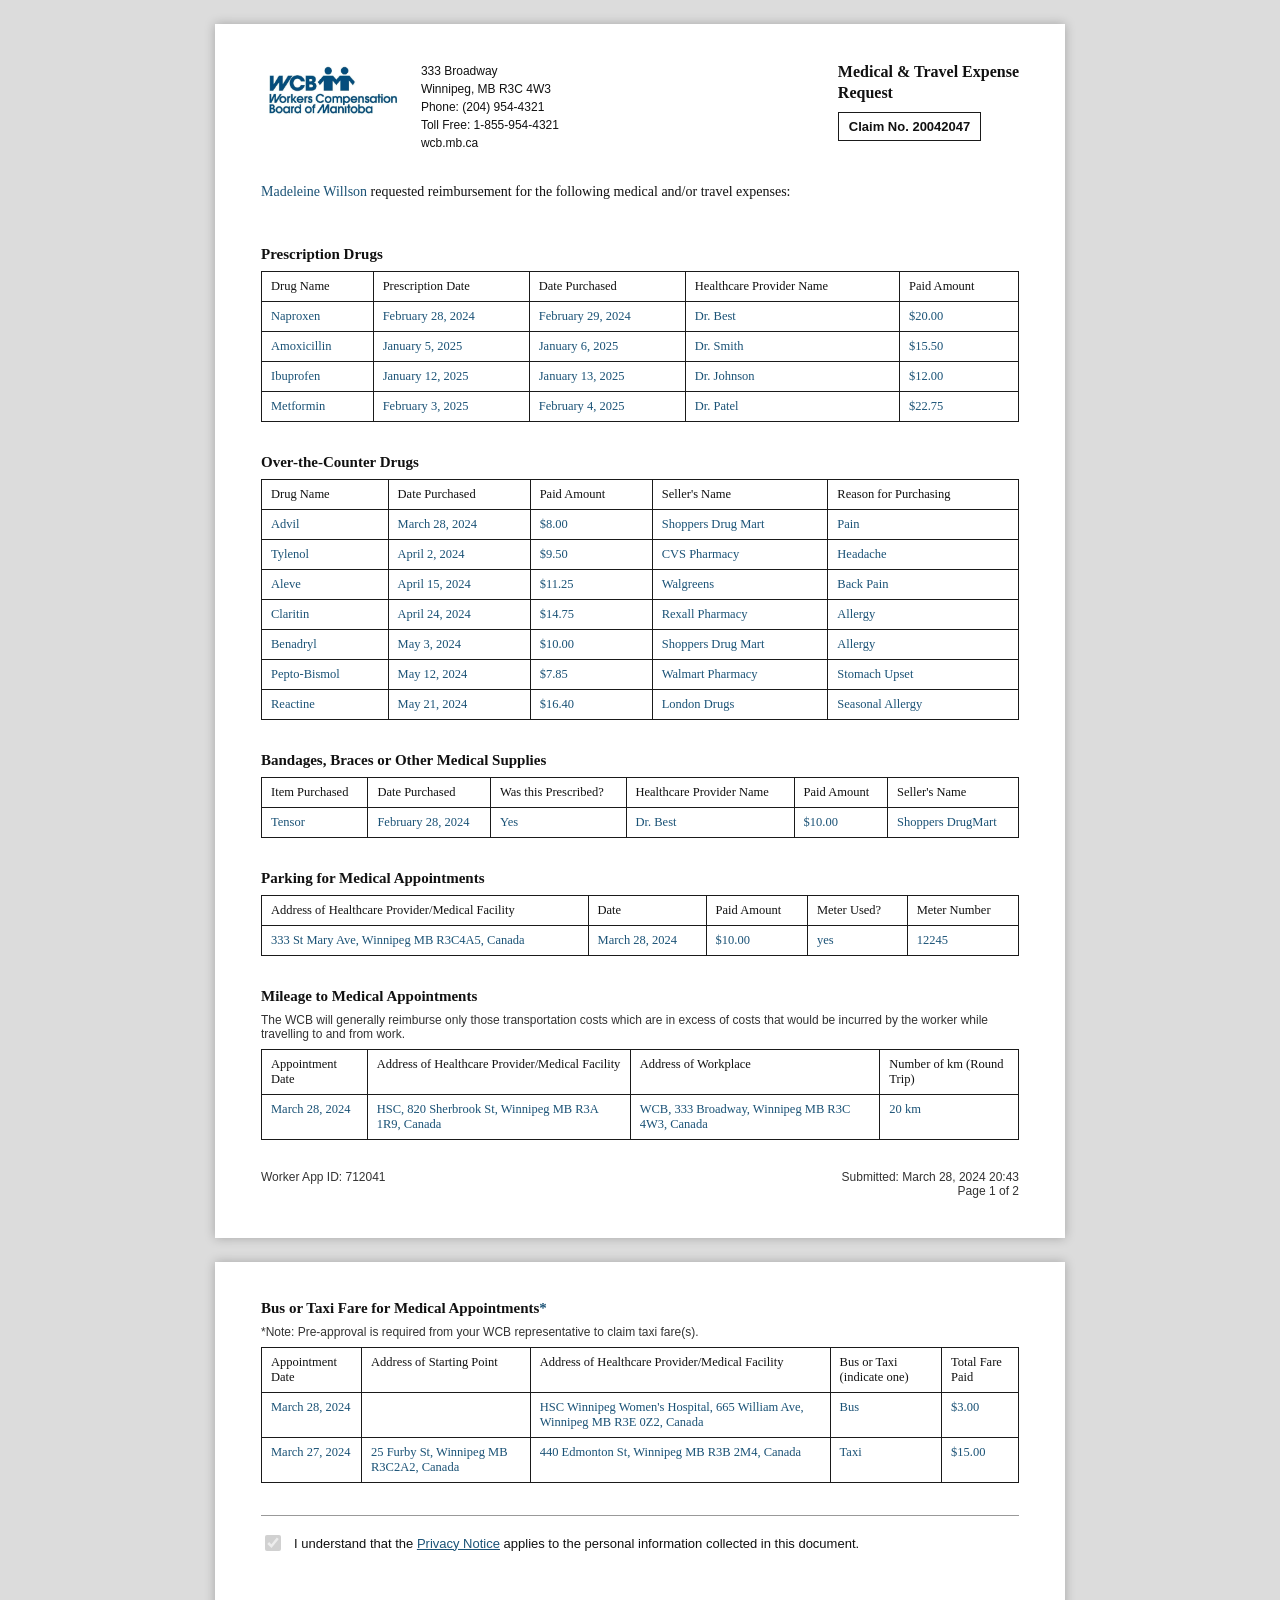
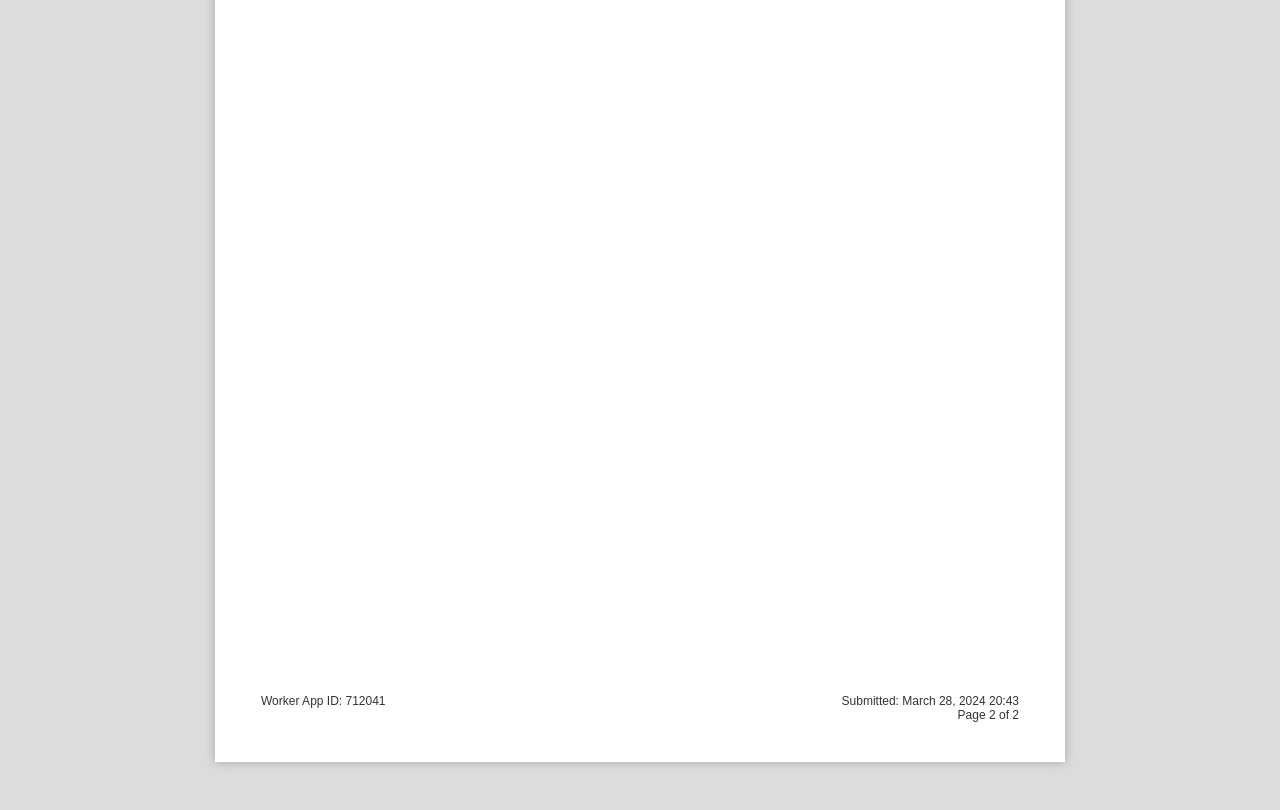
<file: task1/index.html>
<!DOCTYPE html>
<html lang="en">
<head>
    <meta charset="UTF-8">
    <meta name="viewport" content="width=device-width, initial-scale=1.0">
    <title>Document</title>
    <link rel="stylesheet" href="./style.css">
</head>
<body>
     <div class="page" id="page1">
    <div class="doc-header">
      <div class="left-col">
        <div class="logo-block"><img src="[data-uri]" alt="WCB Workers Compensation Board of Manitoba logo"></div>
        <div class="addr" id="orgAddress"></div>
      </div>
      <div class="right-col">
        <h1>Medical &amp; Travel Expense<br>Request</h1>
        <div class="claim-box">Claim No. <span id="claimNo"></span></div>
      </div>
    </div>

    <p class="intro-line">
      <span class="name-link" id="workerName"></span> requested reimbursement for the following medical and/or travel expenses:
    </p>

    <h3 class="section-title">Prescription Drugs</h3>
    <table class="data-table" id="tbl-prescription">
      <thead>
        <tr>
          <th>Drug Name</th><th>Prescription Date</th><th>Date Purchased</th><th>Healthcare Provider Name</th><th>Paid Amount</th>
        </tr>
      </thead>
      <tbody></tbody>
    </table>

    <h3 class="section-title">Over-the-Counter Drugs</h3>
    <table class="data-table" id="tbl-otc">
      <thead>
        <tr>
          <th>Drug Name</th><th>Date Purchased</th><th>Paid Amount</th><th>Seller's Name</th><th>Reason for Purchasing</th>
        </tr>
      </thead>
      <tbody></tbody>
    </table>

    <h3 class="section-title">Bandages, Braces or Other Medical Supplies</h3>
    <table class="data-table" id="tbl-supplies">
      <thead>
        <tr>
          <th>Item Purchased</th><th>Date Purchased</th><th>Was this Prescribed?</th><th>Healthcare Provider Name</th><th>Paid Amount</th><th>Seller's Name</th>
        </tr>
      </thead>
      <tbody></tbody>
    </table>

    <h3 class="section-title">Parking for Medical Appointments</h3>
    <table class="data-table" id="tbl-parking">
      <thead>
        <tr>
          <th>Address of Healthcare Provider/Medical Facility</th><th>Date</th><th>Paid Amount</th><th>Meter Used?</th><th>Meter Number</th>
        </tr>
      </thead>
      <tbody></tbody>
    </table>

    <h3 class="section-title">Mileage to Medical Appointments</h3>
    <p class="section-note">The WCB will generally reimburse only those transportation costs which are in excess of costs that would be incurred by the worker while travelling to and from work.</p>
    <table class="data-table" id="tbl-mileage">
      <thead>
        <tr>
          <th>Appointment Date</th><th>Address of Healthcare Provider/Medical Facility</th><th>Address of Workplace</th><th>Number of km (Round Trip)</th>
        </tr>
      </thead>
      <tbody></tbody>
    </table>

    <div class="doc-footer">
      <div class="foot-left">Worker App ID: <span id="workerAppId"></span></div>
      <div class="foot-right">
        Submitted: <span id="submittedAt"></span><br>
        Page 1 of <span id="pageTotal"></span>
      </div>
    </div>
  </div>

  <!-- ============ DOCUMENT — PAGE 2 ============ -->
  <div class="page" id="page2">
    <h3 class="section-title" style="margin-top:0;">Bus or Taxi Fare for Medical Appointments<span class="footnote-star">*</span></h3>
    <p class="section-note">*Note: Pre-approval is required from your WCB representative to claim taxi fare(s).</p>
    <table class="data-table" id="tbl-fare">
      <thead>
        <tr>
          <th>Appointment Date</th><th>Address of Starting Point</th><th>Address of Healthcare Provider/Medical Facility</th><th>Bus or Taxi (indicate one)</th><th>Total Fare Paid</th>
        </tr>
      </thead>
      <tbody></tbody>
    </table>

    <div class="privacy-row">
      <input type="checkbox" checked disabled>
      <span>I understand that the <a href="#" onclick="return false;">Privacy Notice</a> applies to the personal information collected in this document.</span>
    </div>

    <div class="doc-footer">
      <div class="foot-left">Worker App ID: <span id="workerAppId2"></span></div>
      <div class="foot-right">
        Submitted: <span id="submittedAt2"></span><br>
        Page 2 of <span id="pageTotal2"></span>
      </div>
    </div>
  </div>
    
  <script src="./scripts.js"></script>
</body>
</html>
</file>
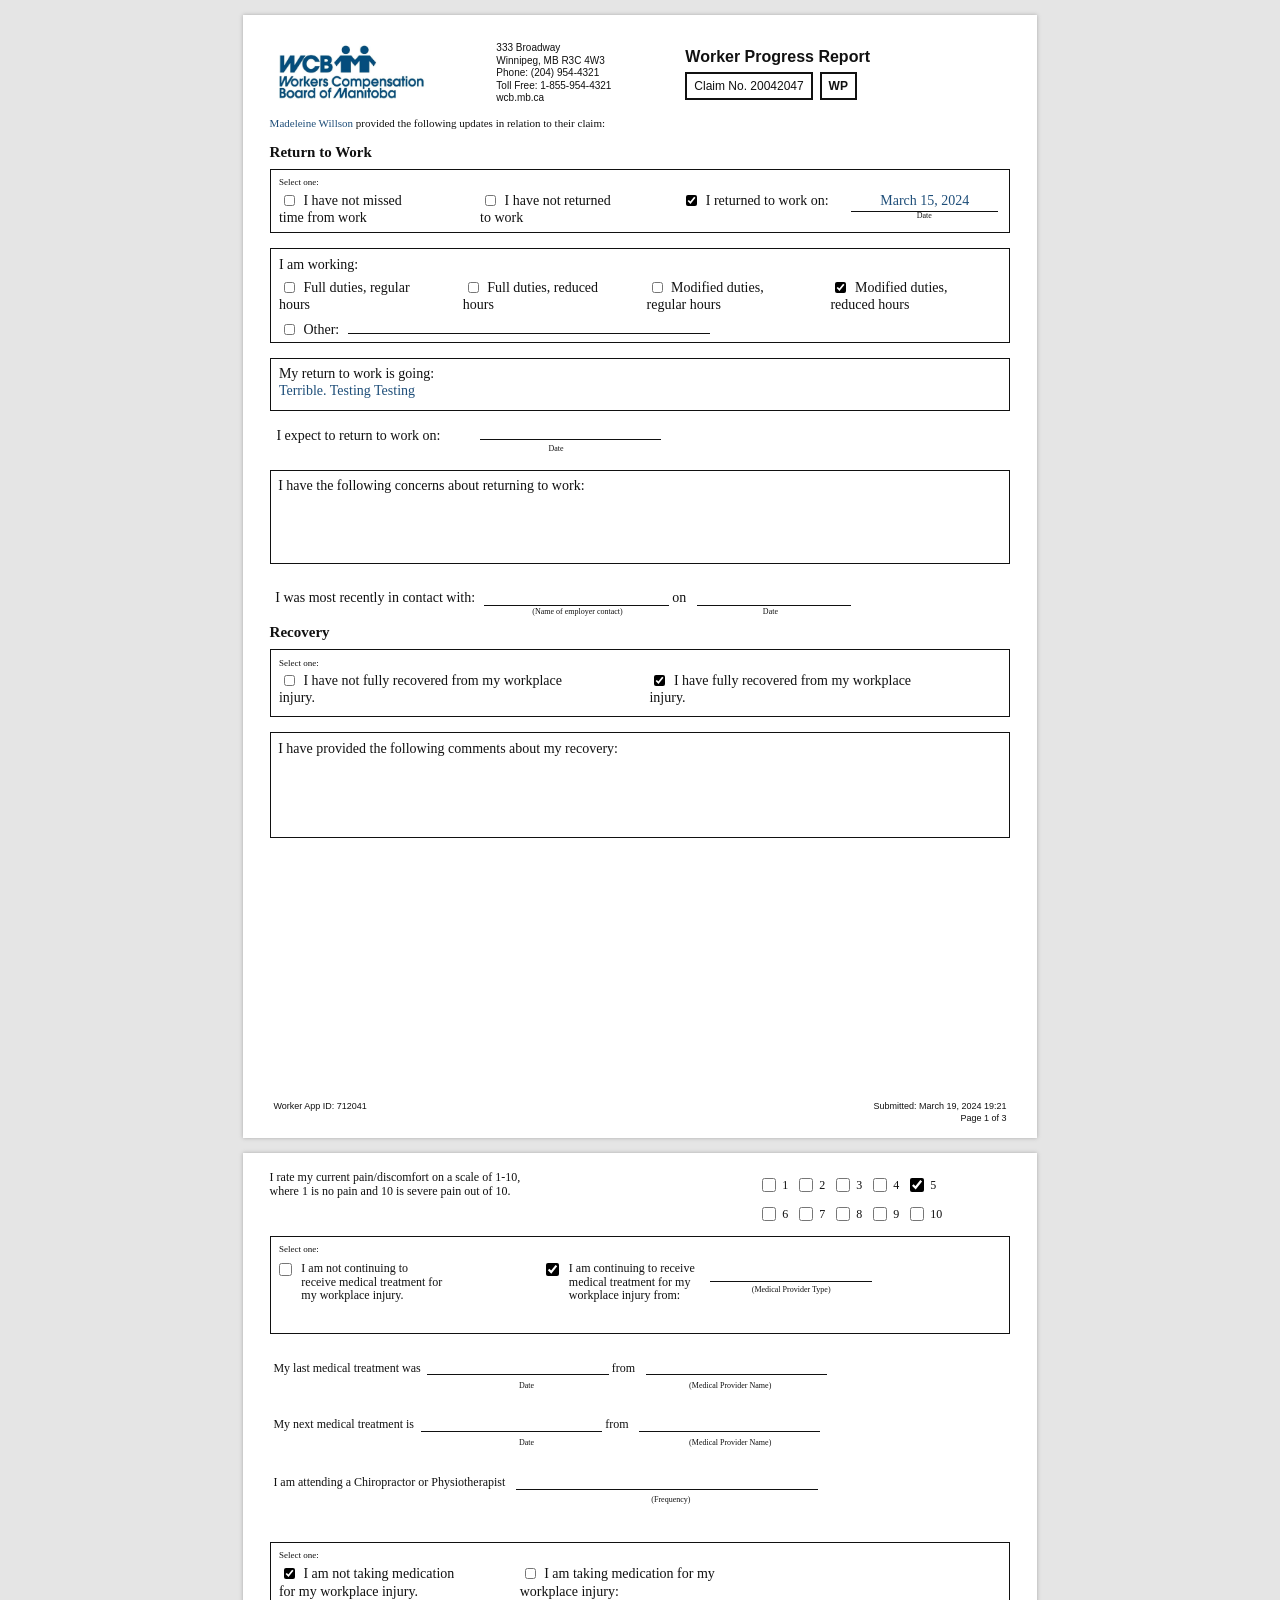
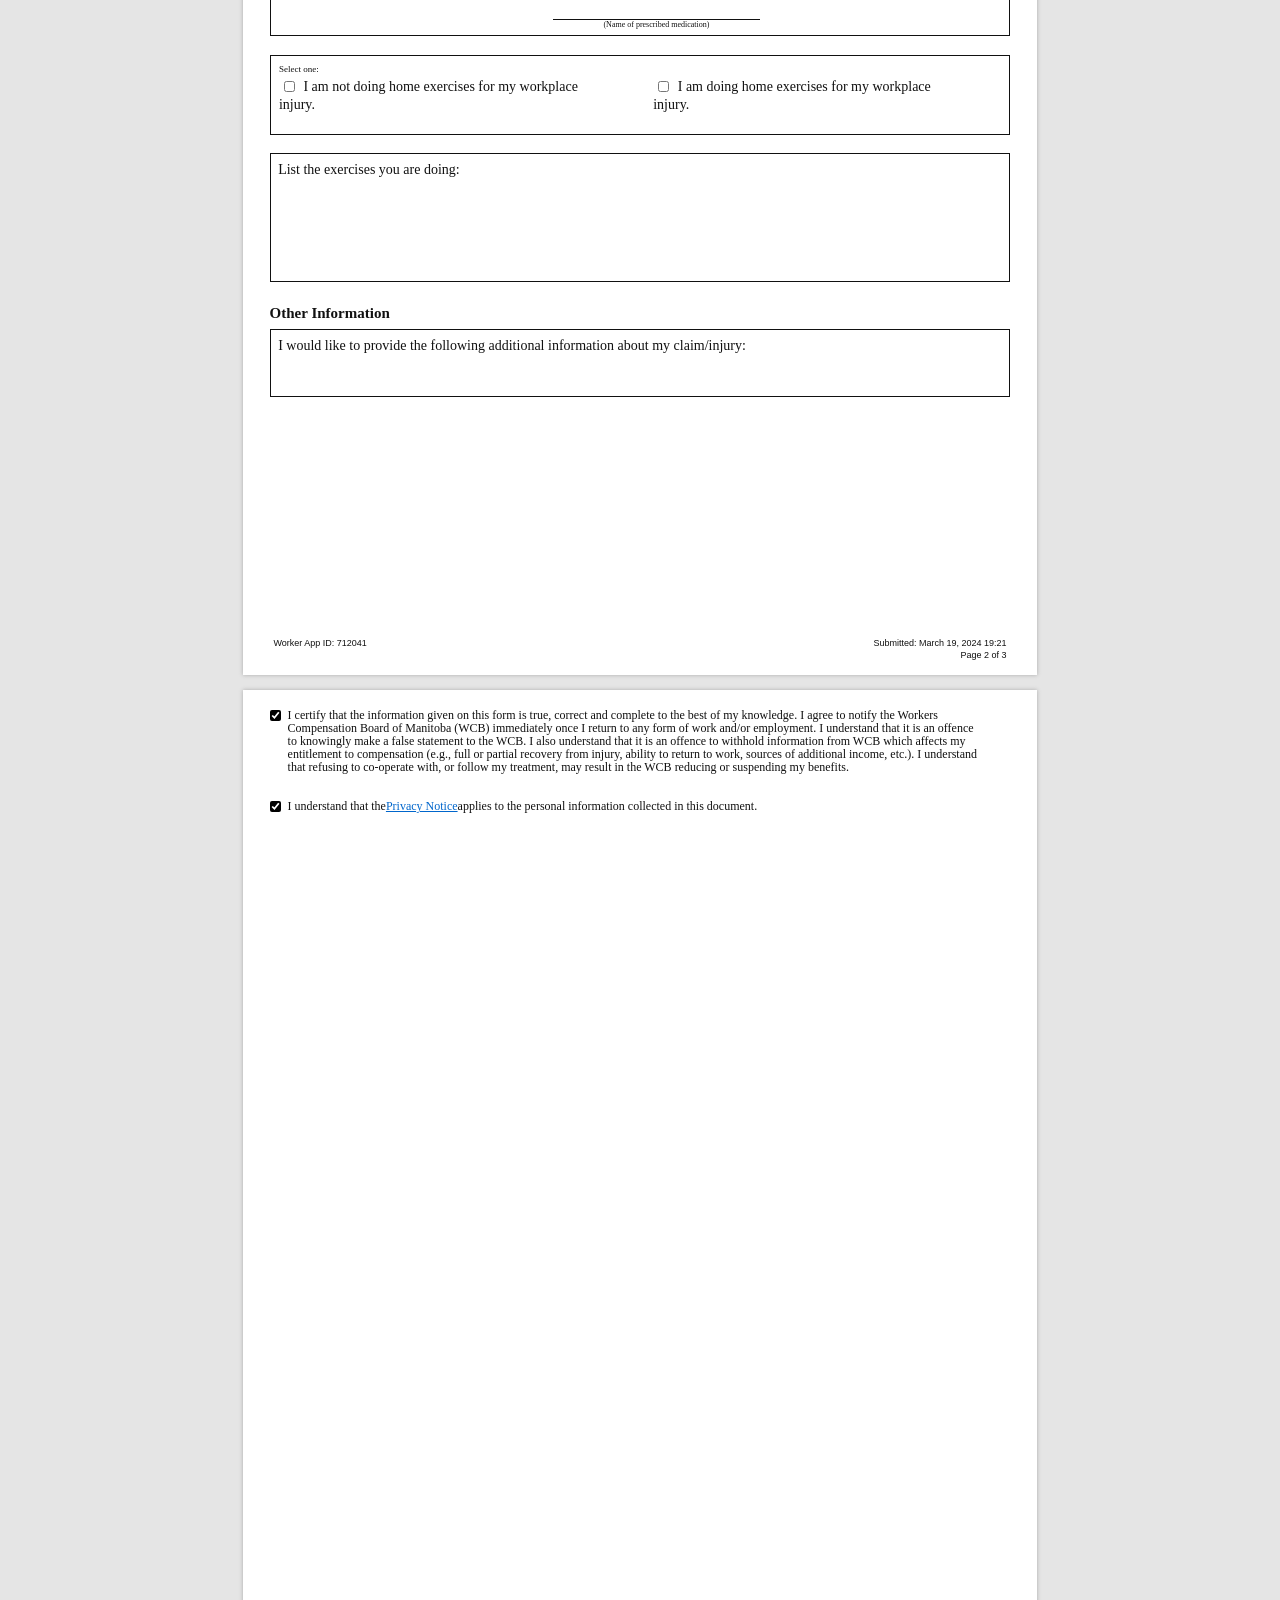
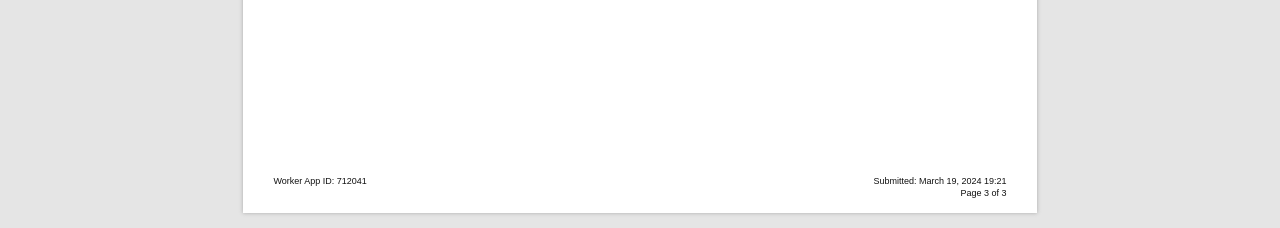
<file: task2/index.html>
<!DOCTYPE html>
<html>
<head>
    <title>Worker Progress Report</title>
    <link rel="stylesheet" href="index.css">
</head>
<body>

<div class="page">
    <div class="header">
        <img src="logo.jpeg" class="wcb">

        <div class="address">
            333 Broadway<br>
            Winnipeg, MB R3C 4W3<br>
            Phone: (204) 954-4321<br>
            Toll Free: 1-855-954-4321<br>
            wcb.mb.ca
        </div>

        <div class="title-area">
            <div class="title">Worker Progress Report</div>
            <div class="claim">Claim No. <span id="claimNo"></span></div>
            <div class="wp">WP</div>
        </div>
    </div>

    <div class="intro">
        <span id="workerName"></span> provided the following updates in relation to their claim:
    </div>

    <h2>Return to Work</h2>

    <div class="box return-box">
        <div class="select">Select one:</div>
        <div class="row return-options">
            <label><input type="checkbox"> I have not missed<br>time from work</label>
            <label><input type="checkbox"> I have not returned<br>to work</label>
            <label class="returned"><input type="checkbox" checked> I returned to work on:
                <span class="date-line" id="returnDate"></span>
                <span class="line-label">Date</span>
            </label>
        </div>
    </div>

    <div class="box working-box">
        <div>I am working:</div>
        <div class="row work-options">
            <label><input type="checkbox"> Full duties, regular<br>hours</label>
            <label><input type="checkbox"> Full duties, reduced<br>hours</label>
            <label><input type="checkbox"> Modified duties,<br>regular hours</label>
            <label><input type="checkbox" checked> Modified duties,<br>reduced hours</label>
        </div>
        <div class="other"><input type="checkbox"> Other: <span></span></div>
    </div>

    <div class="box status-box">
        My return to work is going:<br>
        <span class="blue" id="returnStatus"></span>
    </div>

    <div class="expect">
        I expect to return to work on:
        <span class="date-line" id="expectedDate"></span>
        <span class="line-label">Date</span>
    </div>

    <div class="big-box concerns">
        I have the following concerns about returning to work:<br>
        <span id="concerns"></span>
    </div>

    <div class="contact">
        I was most recently in contact with:
        <span class="under-line" id="employerContact"></span>
        on
        <span class="under-line date-under" id="contactDate"></span>
        <div class="under-text contact-name">(Name of employer contact)</div>
        <div class="under-text contact-date">Date</div>
    </div>

    <h2>Recovery</h2>

    <div class="box recovery-choice">
        <div class="select">Select one:</div>
        <div class="row">
            <label><input type="checkbox"> I have not fully recovered from my workplace<br>injury.</label>
            <label><input type="checkbox" checked> I have fully recovered from my workplace<br>injury.</label>
        </div>
    </div>

    <div class="big-box recovery-comments">
        I have provided the following comments about my recovery:<br>
        <span id="recoveryComments"></span>
    </div>

    <div class="footer">
        <span>Worker App ID: <span id="appId"></span></span>
        <span>Submitted: <span id="submitted"></span><br>Page 1 of 3</span>
    </div>
</div>


<div class="page">
    <div class="pain">
        <div>
            I rate my current pain/discomfort on a scale of 1-10,<br>
            where 1 is no pain and 10 is severe pain out of 10.
        </div>
        <div class="pain-grid" id="painScale"></div>
    </div>

   <div class="box treatment-box">

    <div class="select">Select one:</div>

    <div class="treatment-options">

        
        <label class="treatment-option">
            <input type="checkbox">
            <span>
                I am not continuing to<br>
                receive medical treatment for<br>
                my workplace injury.
            </span>
        </label>

      
        <div class="treatment-option option-two">
            <label>
                <input type="checkbox" checked>
                <span>
                    I am continuing to receive<br>
                    medical treatment for my<br>
                    workplace injury from:
                </span>
            </label>

            <div class="provider-area">
                <div class="provider-line"></div>
                <div class="provider-label">(Medical Provider Type)</div>
            </div>
        </div>

    </div>

</div>

    <div class="medical-line">
        My last medical treatment was
        <span class="line medical-date" id="lastDate"></span>
        from
        <span class="line medical-provider" id="lastProvider"></span>
        <div class="medical-label date-lab">Date</div>
        <div class="medical-label provider-lab">(Medical Provider Name)</div>
    </div>

    <div class="medical-line">
        My next medical treatment is
        <span class="line medical-date" id="nextDate"></span>
        from
        <span class="line medical-provider" id="nextProvider"></span>
        <div class="medical-label date-lab">Date</div>
        <div class="medical-label provider-lab">(Medical Provider Name)</div>
    </div>

    <div class="medical-line physio">
        I am attending a Chiropractor or Physiotherapist
        <span class="line frequency" id="frequency"></span>
        <div class="medical-label frequency-label">(Frequency)</div>
    </div>

    <div class="box medication-box">
        <div class="select">Select one:</div>
        <div class="row">
            <label><input type="checkbox" checked> I am not taking medication<br>for my workplace injury.</label>
            <label><input type="checkbox"> I am taking medication for my<br>workplace injury:
                <span class="med-line" id="medication"></span>
                <span class="line-label">(Name of prescribed medication)</span>
            </label>
        </div>
    </div>

    <div class="box exercise-choice">
        <div class="select">Select one:</div>
        <div class="row">
            <label><input type="checkbox"> I am not doing home exercises for my workplace<br>injury.</label>
            <label><input type="checkbox"> I am doing home exercises for my workplace<br>injury.</label>
        </div>
    </div>

    <div class="big-box exercises">
        List the exercises you are doing:<br>
        <span id="exerciseText"></span>
    </div>

    <h2 class="other-heading">Other Information</h2>

    <div class="other-info">
        I would like to provide the following additional information about my claim/injury:<br>
        <span class="blue" id="otherInfo"></span>
    </div>

    <div class="footer">
        <span>Worker App ID: <span id="appId2"></span></span>
        <span>Submitted: <span id="submitted2"></span><br>Page 2 of 3</span>
    </div>
</div>


<div class="page page-three">
    <div class="certification">
        <p>
            <input type="checkbox" checked>
            I certify that the information given on this form is true, correct and complete to the best of my
            knowledge. I agree to notify the Workers Compensation Board of Manitoba (WCB) immediately once I
            return to any form of work and/or employment. I understand that it is an offence to knowingly make
            a false statement to the WCB. I also understand that it is an offence to withhold information from
            WCB which affects my entitlement to compensation (e.g., full or partial recovery from injury, ability
            to return to work, sources of additional income, etc.). I understand that refusing to co-operate with,
            or follow my treatment, may result in the WCB reducing or suspending my benefits.
        </p>

        <p>
            <input type="checkbox" checked>
            I understand that the <a href="#">Privacy Notice</a> applies to the personal information collected in this document.
        </p>
    </div>

    <div class="footer">
        <span>Worker App ID: <span id="appId3"></span></span>
        <span>Submitted: <span id="submitted3"></span><br>Page 3 of 3</span>
    </div>
</div>

<script src="index.js"></script>
</body>
</html>
</file>
<file: task1/style.css>
:root{
    --wcb-blue:#1a5276;
    --line:#1a1a1a;
    --link:#1a5276;
    --page-bg:#dcdcdc;
    --paper:#ffffff;
  }
  *{box-sizing:border-box;}
  body{
    margin:0;
    font-family:Georgia,'Times New Roman',serif;
    background:var(--page-bg);
    color:#111;
    padding:24px 0;
  }

  .page{
    width:850px;
    min-height:1100px;
    margin:0 auto 24px;
    background:var(--paper);
    padding:38px 46px 40px;
    box-shadow:0 0 10px rgba(0,0,0,0.25);
    position:relative;
    display:flex;
    flex-direction:column;
  }

  .doc-header{
    display:flex;
    justify-content:space-between;
    align-items:flex-start;
    padding-bottom:14px;
    margin-bottom:18px;
  }
  .doc-header .logo-block img{
    height:60px;
    display:block;
  }
  .doc-header .addr{
    font-size:12px;
    line-height:1.5;
    font-family:Arial,Helvetica,sans-serif;
    margin-top:0;
  }
  .doc-header .left-col{
    display:flex;
    gap:20px;
  }
  .doc-header .right-col{
    text-align:left;
  }
  .doc-header .right-col h1{
    font-size:16px;
    margin:0 0 8px 0;
    line-height:1.3;
  }
  .claim-box{
    display:inline-block;
    border:1px solid var(--line);
    padding:6px 10px;
    font-size:13px;
    font-weight:bold;
    font-family:Arial,Helvetica,sans-serif;
  }

  .intro-line{
    font-size:14px;
    margin:0 0 20px 0;
  }
  .intro-line .name-link, .cell-link{
    color:var(--link);
  }

  h3.section-title{
    font-size:15px;
    margin:26px 0 8px;
    font-weight:bold;
  }
  .section-note{
    font-family:Arial,Helvetica,sans-serif;
    font-size:12px;
    margin:0 0 8px;
    color:#333;
  }
  .footnote-star{
    color:var(--wcb-blue);
  }

  .page + .page{
    margin-top:24px;
  }

  table.data-table{
    width:100%;
    border-collapse:collapse;
    font-family:Georgia,'Times New Roman',serif;
    font-size:12.5px;
    margin-bottom:6px;
  }
  table.data-table th, table.data-table td{
    border:1px solid var(--line);
    padding:7px 9px;
    text-align:left;
    vertical-align:top;
  }
  table.data-table th{
    font-weight:normal;
    background:#fff;
  }
  table.data-table td.cell-link{
    color:var(--link);
  }
  table.data-table td.empty-row{
    text-align:center;
    font-style:italic;
    color:#777;
    padding:10px;
  }

  .privacy-row{
    display:flex;
    align-items:center;
    gap:10px;
    border-top:1px solid #999;
    margin-top:26px;
    padding-top:16px;
    font-size:13px;
    font-family:Arial,Helvetica,sans-serif;
  }
  .privacy-row input{
    width:16px;height:16px;
  }
  .privacy-row a{color:var(--link);}

  .doc-footer{
    display:flex;
    justify-content:space-between;
    margin-top:auto;
    padding-top:24px;
    font-family:Arial,Helvetica,sans-serif;
    font-size:12px;
    color:#333;
  }
  .doc-footer .foot-right{
    text-align:right;
  }

  @media (max-width:640px){
    .page{padding:20px;}
    .doc-header{flex-direction:column;gap:14px;}
    .doc-header .right-col{text-align:left;}
    table.data-table{font-size:11px;}
    table.data-table th, table.data-table td{padding:5px 6px;}
  }
</file>
<file: task2/index.css>
* {
    box-sizing: border-box;
}

html,
body {
    margin: 0;
    padding: 0;
}

body {
    background: #e5e5e5;
    color: #111;
    font-family: "Times New Roman", Times, serif;
    font-size: 14px;
}


.page {
    width: 210mm;
    height: 297mm;
    margin: 15px auto;
    padding: 5mm 7mm 12mm;
    background: white;
    position: relative;
    overflow: hidden;
    box-shadow: 0 0 4px #aaa;
}


.header {
    height: 21mm;
    display: grid;
    grid-template-columns: 50mm 40mm 1fr;
    column-gap: 10mm;
    align-items: center;
}

.wcb {
    width: 50mm;
    height: 18mm;
    object-fit: contain;
    object-position: left center;
}

.address {
    font-family: Arial, sans-serif;
    font-size: 10px;
    line-height: 1.25;
    padding-top: 0;
    align-self: center;
}

.title-area {
    text-align: left;
    font-family: Arial, sans-serif;
    align-self: center;

}

.title {
    font-size: 16px;
    font-weight: bold;
    margin: 0 0 6px;
}

.claim {
    display: inline-block;
    border: 2px solid #111;
    padding: 5px 7px;
    font-size: 12px;
}

.wp {
    display: inline-block;
    border: 2px solid #111;
    padding: 5px 7px;
    font-size: 12px;
    font-weight: bold;
    margin-left: 3px;
}


.intro {
    color: #111;
    font-size: 11px;
    margin: 1mm 0 4mm;
}

.intro span {
    color: #1e4e79;
}


h2 {
    font-size: 15px;
    font-weight: bold;
    margin: 0 0 2mm;
}


.box {
    border: 1.5px solid #111;
    padding: 2mm 2.2mm;
    margin-bottom: 4mm;
}

.select {
    font-size: 9px;
    margin-bottom: 1.5mm;
}

.row {
    display: flex;
    align-items: flex-start;
    gap: 4.5mm;
}

.row label {
    flex: 1;
    line-height: 1.05;
}


input[type="checkbox"] {
    width: 11px;
    height: 11px;
    margin: 2px 5px 5px 5px;
    padding: 0;
    vertical-align: -1px;
    accent-color: black;
}


.return-box {
    height: 17mm;
    margin-bottom: 4mm;
}

.return-options {
    display: flex;
    gap: 3mm;
    align-items: flex-start;
}

.return-options label:nth-child(1) {
    flex: .95;
}

.return-options label:nth-child(2) {
    flex: .95;
}

.return-options .returned {
    flex: 1.6;
    position: relative;
    white-space: nowrap;
}

.date-line {
    display: inline-block;
    min-width: 39mm;
    border-bottom: 1px solid #111;
    color: #1e4e79;
    text-align: center;
    padding-bottom: 2px;
}

.returned .date-line {
    margin-left: 5mm;
}

.line-label {
    display: block;
    font-size: 8px;
    text-align: center;
}

.returned .line-label {
    margin-left: 44mm;
}


.working-box {
    height: 25mm;
    margin-bottom: 4mm;
}

.work-options {
    display: flex;
    align-items: flex-start;
    gap: 3.5mm;
    margin-top: 2mm;
}

.work-options label {
    flex: 1;
    line-height: 1.05;
}

.other {
    margin-top: 2.5mm;
}

.other span {
    display: inline-block;
    width: 96mm;
    border-bottom: 1px solid #111;
    margin-left: 1.3mm;
}



.status-box {
    height: 14mm;
    margin-bottom: 4.5mm;
    line-height: 1.2;
}

.blue {
    color: #1e4e79;
}



.expect {
    margin: 0 1.8mm 4.5mm;
    position: relative;
    white-space: nowrap;
}

.expect .date-line {
    margin-left: 9.5mm;
    width: 48mm;
}

.expect .line-label {
    width: 48mm;
    margin-left: 50mm;
    text-align: center;
}



.big-box {
    border: 1.5px solid #111;
    padding: 2mm;
}

.concerns {
    height: 25mm;
    margin-bottom: 6mm;
}



.contact {
    margin: 0 1.5mm 5mm;
    position: relative;
    white-space: nowrap;
}

.under-line {
    display: inline-block;
    width: 49mm;
    height: 5mm;
    border-bottom: 1px solid #111;
    margin-left: 1.3mm;
    vertical-align: bottom;
}

.date-under {
    width: 41mm;
    margin-left: 1.8mm;
}

.under-text {
    position: absolute;
    font-size: 8px;
    top: 5.5mm;
}

.contact-name {
    left: 68mm;
}

.contact-date {
    right: 60mm;
}



.recovery-choice {
    height: 18mm;
    margin-bottom: 4mm;
}

.recovery-choice .row {
    gap: 5mm;
}

.recovery-comments {
    height: 28mm;
}



.pain {
    height: 17mm;
    display: flex;
    justify-content: space-between;
    align-items: flex-start;
    font-size: 12px;
    line-height: 1.1;
}

#painScale {
    width: 67mm;
    flex-shrink: 0;
    line-height: 7.5mm;
    white-space: nowrap;
    padding-top: 0;
}

#painScale input[type="checkbox"] {
    width: 14px;
    height: 14px;
    vertical-align: middle;
    margin-right: 3px;
}



.treatment-box {
    height: 26mm;
    margin-bottom: 6mm;
}

.treatment-box .select {
    margin-bottom: 2mm;
}

.treatment-options {
    display: grid;
    grid-template-columns: 1fr 1.7fr;
    column-gap: 0mm;
    align-items: start;
}

.treatment-option {
    display: flex;
    align-items: flex-start;
    font-size: 12px;
    line-height: 1.15;
}

.treatment-option input {
    width: 13px;
    height: 13px;
    margin: 1px 2.5mm 0 0;
    flex-shrink: 0;
}

.option-two {
    display: flex;
    align-items: flex-start;
    min-width: 0;
}

.option-two > label {
    display: flex;
    align-items: flex-start;
    font-size: 12px;
    line-height: 1.15;
    min-width: 0;
}

.provider-area {
    width: 43mm;
    flex-shrink: 0;
    margin-left: 4mm;
    margin-top: 5mm;
}

.provider-line {
    width: 100%;
    border-bottom: 1px solid #111;
}

.provider-label {
    text-align: center;
    font-size: 8px;
    margin-top: 1mm;
    white-space: nowrap;
}


.medical-line {
    height: 15mm;
    margin-left: 1mm;
    position: relative;
    white-space: nowrap;
    font-size: 12px;
}

.medical-line .line {
    display: inline-block;
    border-bottom: 1px solid #111;
    height: 5mm;
    vertical-align: bottom;
}

.medical-date {
    width: 48mm;
    margin-left: 1mm;
}

.medical-provider {
    width: 48mm;
    margin-left: 2mm;
}

.medical-label {
    position: absolute;
    font-size: 8px;
    top: 6.5mm;
}

.date-lab {
    left: 65mm;
}

.provider-lab {
    left: 110mm;
}


.physio {
    height: 19mm;
    padding-top: 1px;
}

.frequency {
    width: 80mm;
    margin-left: 2mm;
}

.physio .medical-label {
    font-size: 8px;
}

.frequency-label {
    left: 100mm;
    top: 6.5mm;
}


.medication-box {
    height: 25mm;
    margin-bottom: 5mm;
}

.medication-box .row {
    display: grid;
    grid-template-columns: 1fr 1fr 1fr;
    column-gap: 0;
    align-items: start;
}

.medication-box .row > label {
    width: 100%;
    line-height: 1.15;
}

.med-line {
    display: block;
    width: 55mm;
    border-bottom: 1px solid #111;
    margin: 5mm 0 0 auto;
}

.medication-box .line-label {
    display: block;
    width: 55mm;
    margin-left: auto;
    text-align: center;
    font-size: 8px;
}



.exercise-choice {
    height: 21mm;
    margin-bottom: 5mm;
}

.exercise-choice .row {
    display: grid;
    grid-template-columns: 1fr 1fr;
    column-gap: 7mm;
    align-items: start;
}

.exercise-choice .row > label {
    width: 100%;
    line-height: 1.15;
}



.exercises {
    height: 34mm;
    margin-bottom: 6mm;
}

.other-heading {
    margin-bottom: 2mm;
}

.other-info {
    height: 18mm;
    border: 1.5px solid #111;
    padding: 2mm;
}



.footer {
    position: absolute;
    left: 8mm;
    right: 8mm;
    bottom: 3.5mm;

    display: flex;
    justify-content: space-between;

    font-family: Arial, sans-serif;
    font-size: 9px;
}

.footer span:last-child {
    text-align: right;
    line-height: 1.3;
}



.certification {
    width: 96%;
    font-size: 12px;
    line-height: 1.08;
}

.certification p {
    margin: 0 0 7mm;
    display: flex;
    align-items: flex-start;
}

.certification input {
    flex: 0 0 auto;
    margin: 1px 7px 0 0;
    width: 11px;
    height: 11px;
}

.certification a {
    color: #06c;
    text-decoration: underline;
}



@media print {

    @page {
        size: A4 portrait;
        margin: 0;
    }

    html,
    body {
        width: 210mm;
        height: 297mm;
        margin: 0;
        padding: 0;
        background: white;
    }

    .page {
        width: 210mm;
        height: 297mm;
        margin: 0;
        padding: 5mm 7mm 12mm;
        box-shadow: none;
        overflow: hidden;
        page-break-after: always;
    }

    .page:last-child {
        page-break-after: auto;
    }
}


@media screen and (max-width: 700px) {

    body {
        background: white;
    }

    .page {
        width: 210mm;
        height: 297mm;
        margin: 10px auto;
        transform-origin: top center;
    }
}
</file>
